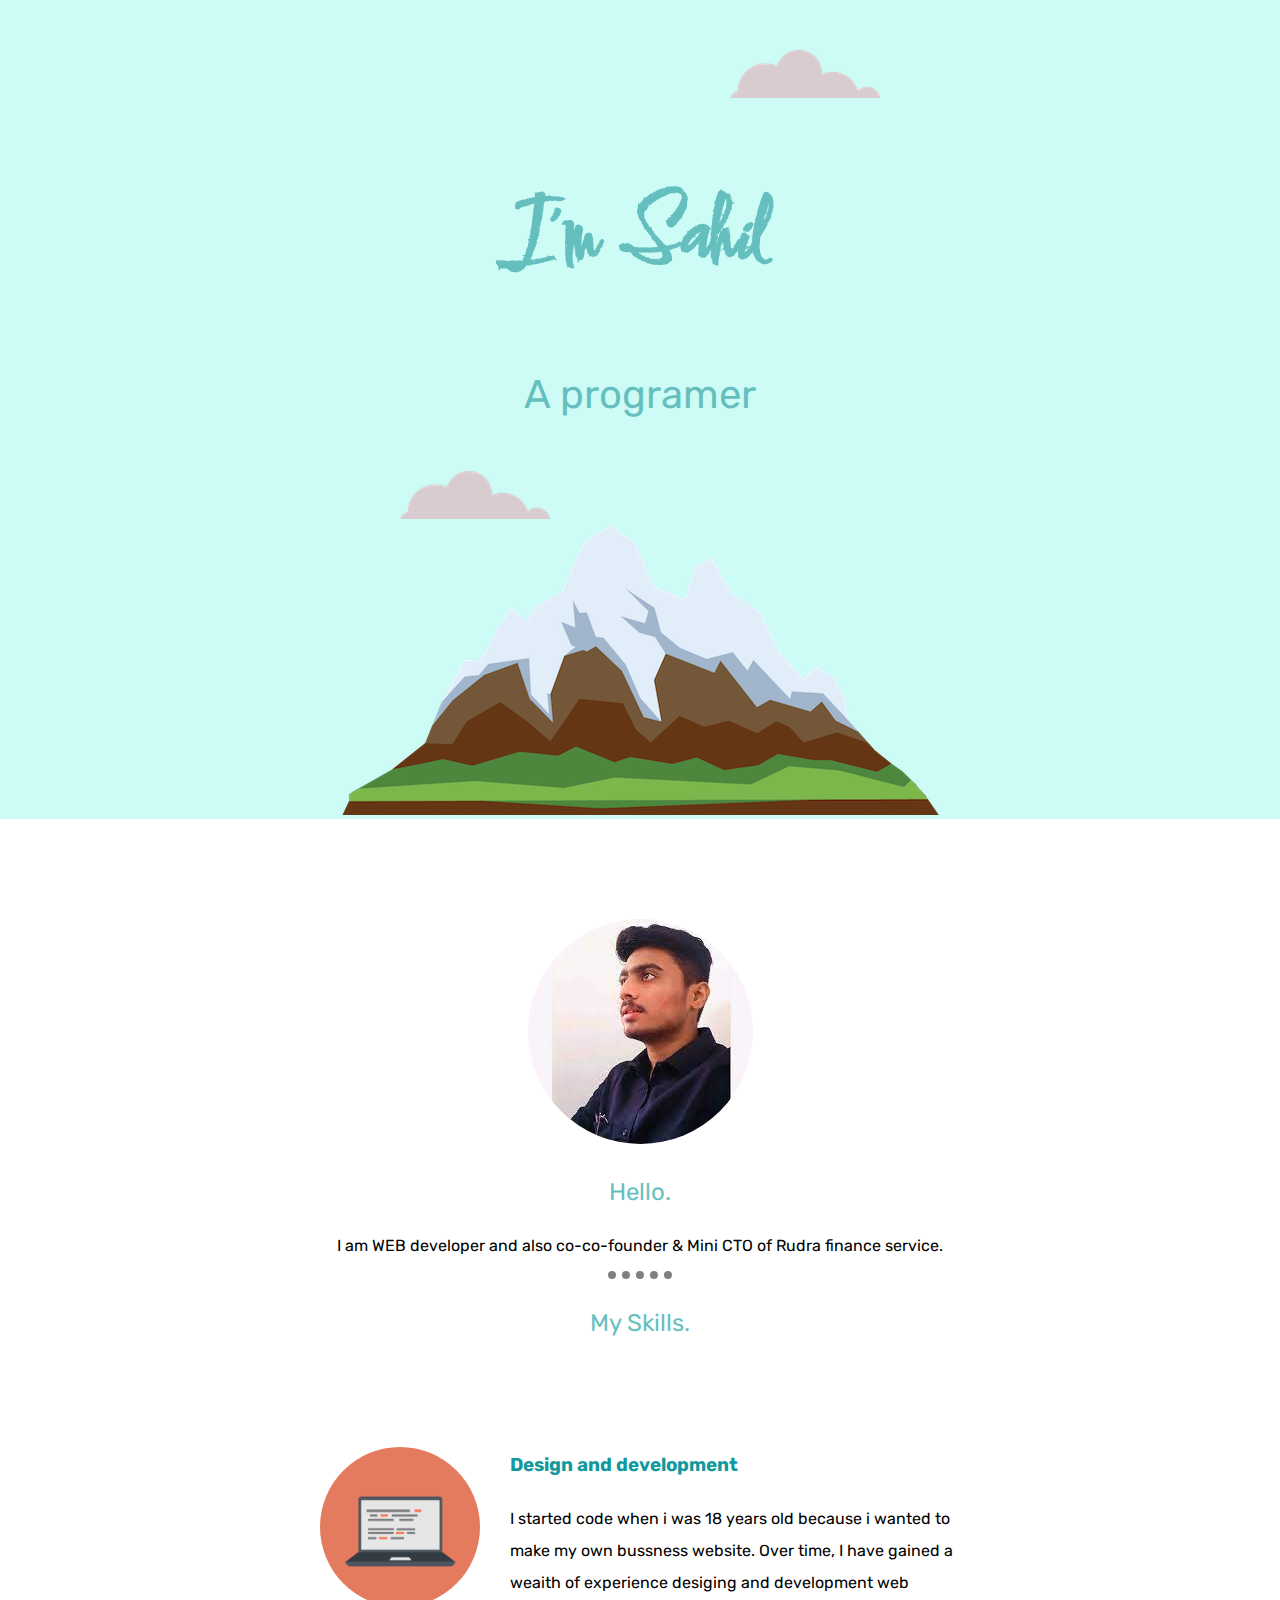
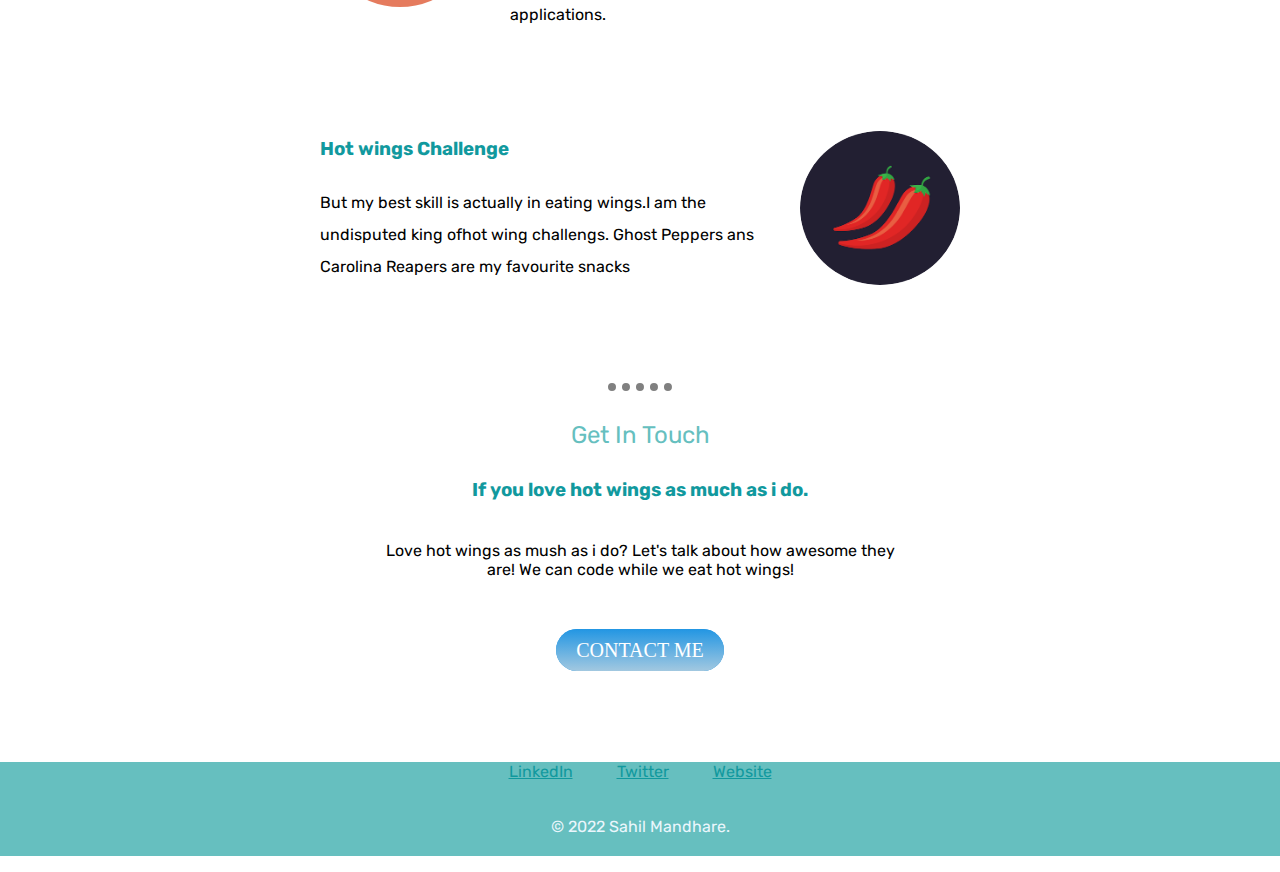
<file: index.html>
<!DOCTYPE html>
<html lang="en">
<head>
    <meta charset="UTF-8">
    <meta http-equiv="X-UA-Compatible" content="IE=edge">
    <meta name="viewport" content="width=device-width, initial-scale=1.0">
    <title>My site</title>
    <link rel="stylesheet" href="style.css">
    <link rel="icon" href="favicon (1).ico" type="image/x-icon">
    <link rel="preconnect" href="https://fonts.googleapis.com">
<link rel="preconnect" href="https://fonts.gstatic.com" crossorigin>
<link rel="preconnect" href="https://fonts.googleapis.com">
<link rel="preconnect" href="https://fonts.gstatic.com" crossorigin>
<link rel="preconnect" href="https://fonts.googleapis.com">
<link rel="preconnect" href="https://fonts.gstatic.com" crossorigin>
<link href="https://fonts.googleapis.com/css2?family=Comforter+Brush&family=Josefin+Sans:ital,wght@0,100;0,200;0,300;1,100&family=Josefin+Slab:ital,wght@1,100&family=Poppins:wght@300&family=Rubik&display=swap" rel="stylesheet">
</head>
<body>
    <div class="top-contanier">
        <img class="top-img" src="cloud.png" alt="cloud-image">
        <h1>I'm Sahil</h1>
        <p>A programer</p>
        <img class="bottom-img" src="cloud.png" alt="cloud-image">
        <img src="mountain.png" alt="mountain-image">


    </div>
    <div class="middle-container">
        <div class="profile">
          <img class="sahil" src="[data-uri]" alt="sahil mandhare">
          <h2>Hello.</h2>
          <p>I am WEB developer and also co-co-founder & Mini CTO of Rudra finance service.</p>
        </div>
        <hr>
        <div class="skills">
          <h2>My Skills.</h2>
          <div class="skill-row">
            <img class="computer" src="computer.png" alt="computer-image">
            <h3>Design and development</h3>
            <p>I started code when i was 18 years old because i wanted to make my own bussness website. Over time, I have gained a weaith of experience desiging and development web applications.</p>
          </div>
          <div class="skill-row">
            <img class="chilli" src="chillies.png" alt="chillies-image">
            <h3>Hot wings Challenge</h3>
            <p>But my best skill is actually in eating wings.I am the undisputed king ofhot wing challengs. Ghost Peppers ans Carolina Reapers are my favourite snacks</p>
          </div>
        </div>
        <hr>
        <div class="contact-me">
          <h2>Get In Touch</h2>
          <h3>If you love hot wings as much as i do.</h3>
          <p class="contact-message">Love hot wings as mush as i do? Let's talk about how awesome they are! We can code while we eat hot wings!</p>
          <a class="btn" href="mailto:sahil2405.mandhare@gmail.com">CONTACT ME</a>
        </div>
      </div>
      
      
      <div class="bottom-container">
        <a class="footer-link" href="https://www.linkedin.com/in/sahil-mandhare-500a4b232/">LinkedIn</a>
        <a class="footer-link" href="https://twitter.com/">Twitter</a>
        <a class="footer-link" href="https://sahil-mandhare.github.io/New-tourism/">Website</a>
        <p class="copy-write">© 2022 Sahil Mandhare.</p>
      </div>
    
</body>
</html>
</file>
<file: style.css>
body{
    text-align: center;
    margin: 0;
   
    font-family: 'Rubik', sans-serif;
}
h1{
    font-family: 'Comforter Brush', cursive;
}
.top-contanier h1{
    font-size: 5.65rem;
    margin: 50px auto 0 auto;
    color: #66BFBF;
    line-height: 2;
}
h2{
    font-weight: normal;
    color:#66BFBF ;
    padding: 10px;
}
a{
    margin: 10px 20px;
    
}
.middle-container{
    margin: 100px 0px;

}
.top-contanier p{
    font-size: 2.5rem;
    color: #66BFBF;
}
.bottom-container{
    background-color:#66BFBF ;
}

.top-contanier{
    background-color: #CDFCF6;
    position: relative;
    padding-top: 100px;
}
.top-img{
    position: absolute;
    right: 400px;
    top: 50px;

}
.bottom-img{
    position: absolute;
    left: 400px;
    bottom: 300px;
}
h3,.footer-link{
    color: #11999E;
}
.sahil{
    border-radius: 50%;
}
.skill-row{
    width: 50%;
    margin: 100px auto 100px auto;
    text-align: left;
    line-height: 2;

}
.chilli{
    width: 25%;
    border-radius: 50%;
    float: right;
    margin-left: 30px;
}
.computer{
    width: 25%;
    border-radius: 50%;
    float: left;
    margin-right: 30px;
}
.contact-message{
    width: 40%;
    margin: 40px auto 60px;

}
hr{
    border-style: none;
    border-top-style: dotted;
    width:5%;
    border-width: 8px;
    border-color:grey
}
a:hover{
    color: #EAF6F6;
}
.copy-write{
    color: #EAF6FC;
    font-size: 1rem;
    padding: 20px 0;
}
.btn {
    background: #2296e3;
    background-image: -webkit-linear-gradient(top, #2296e3, #a2c8e0);
    background-image: -moz-linear-gradient(top, #2296e3, #a2c8e0);
    background-image: -ms-linear-gradient(top, #2296e3, #a2c8e0);
    background-image: -o-linear-gradient(top, #2296e3, #a2c8e0);
    background-image: linear-gradient(to bottom, #2296e3, #a2c8e0);
    -webkit-border-radius: 28;
    -moz-border-radius: 28;
    border-radius: 28px;
    font-family: Georgia;
    color: #ffffff;
    font-size: 20px;
    padding: 10px 20px 10px 20px;
    text-decoration: none;
  }
  
  .btn:hover {
    background: #3cb0fd;
    background-image: -webkit-linear-gradient(top, #3cb0fd, #3498db);
    background-image: -moz-linear-gradient(top, #3cb0fd, #3498db);
    background-image: -ms-linear-gradient(top, #3cb0fd, #3498db);
    background-image: -o-linear-gradient(top, #3cb0fd, #3498db);
    background-image: linear-gradient(to bottom, #3cb0fd, #3498db);
    text-decoration: none;
  }
</file>
